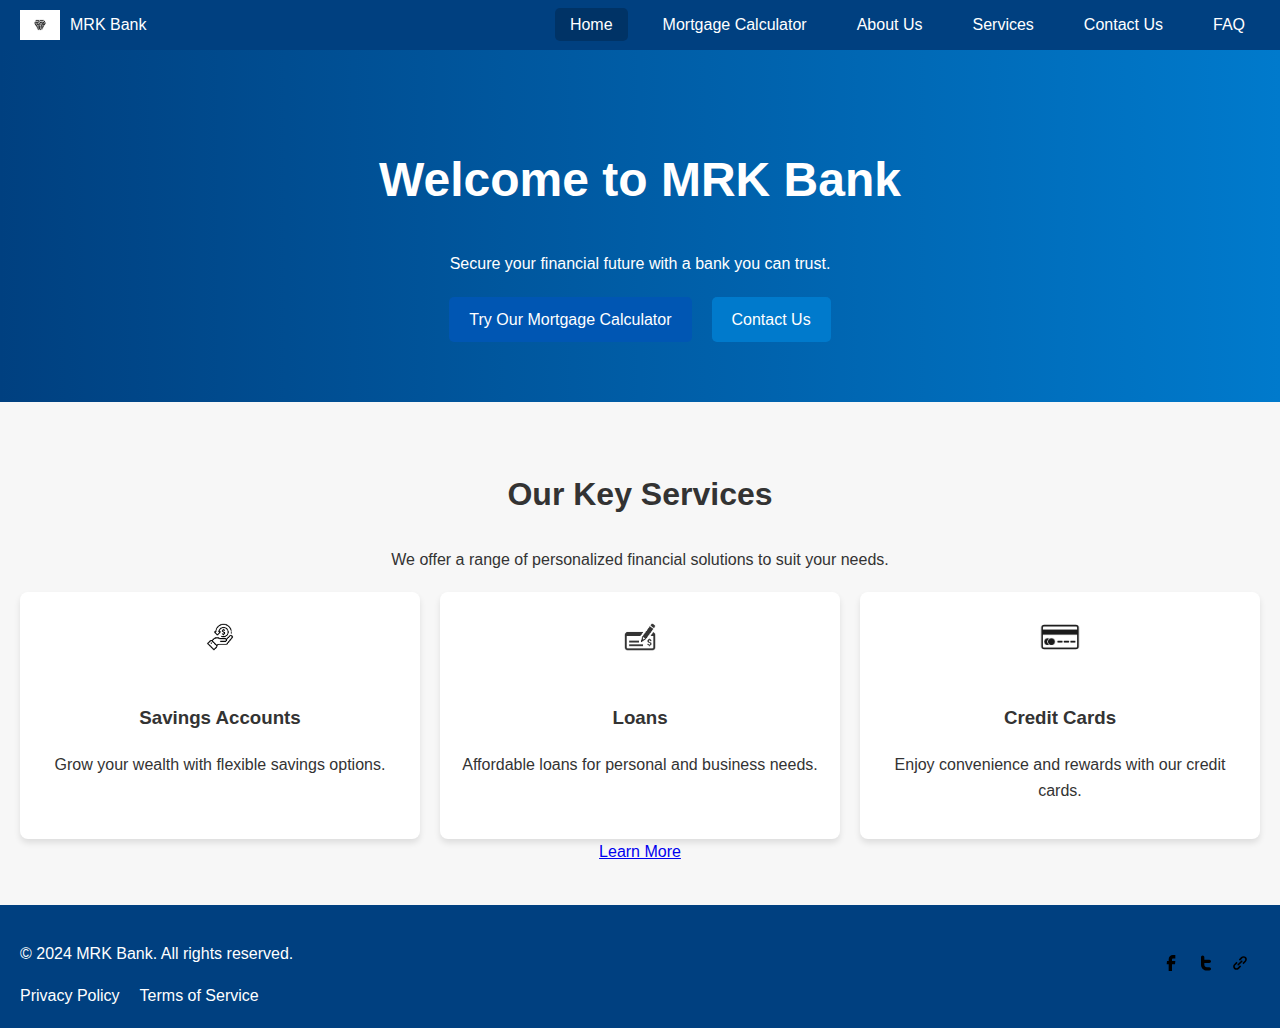
<file: html/index.html>
<!DOCTYPE html>
<html lang="en">
<head>
    <meta charset="UTF-8">
    <meta name="viewport" content="width=device-width, initial-scale=1.0">
    <title>MRK Bank</title>
    <link rel="stylesheet" href="../css/style.css">
    <script src="../js/script.js" defer></script>
</head>
<body>
    <header>
        <nav>
            <div class="navigation-main-container">
                <div class="logo">
                    <img src="../images/logo.png">
                    <span>MRK Bank</span>
                </div>
                <ul class="navigation-links">
                    <li><a href="index.html" class="active">Home</a></li>
                    <li><a href="mortgage.html">Mortgage Calculator</a></li>
                    <li><a href="aboutus.html">About Us</a></li>
                    <li><a href="services.html">Services</a></li>
                    <li><a href="contactus.html">Contact Us</a></li>
                    <li><a href="faq.html">FAQ</a></li>
                </ul>
                
            </div>
        </nav>
    </header>


    <main>
        <section class="hero-area">
            <div class="hero-text">
                <h1>Welcome to MRK Bank</h1>
                <p>Secure your financial future with a bank you can trust.</p>
                <div class="hero-buttons">
                    <a href="mortgage.html" class="btn">Try Our Mortgage Calculator</a>
                    <a href="contactus.html" class="btn secondary">Contact Us</a>
                </div>
            </div>
        </section>

      
        <section class="services-preview">
            <h2>Our Key Services</h2>
            <p>We offer a range of personalized financial solutions to suit your needs.</p>
            <div class="service-cards">
                <div class="service-card">
                    <img src="../images/savings.jpg" alt="Savings Account Icon">
                    <h3>Savings Accounts</h3>
                    <p>Grow your wealth with flexible savings options.</p>
                </div>
                <div class="service-card">
                    <img src="../images/loans.jpg" alt="Loans Icon">
                    <h3>Loans</h3>
                    <p>Affordable loans for personal and business needs.</p>
                </div>
                <div class="service-card">
                    <img src="../images/credit.jpg" alt="Credit Cards Icon">
                    <h3>Credit Cards</h3>
                    <p>Enjoy convenience and rewards with our credit cards.</p>
                </div>
            </div>
            <a href="services.html" class="cta-btn">Learn More</a>
        </section>
    </main>

  
    <footer>
        <div class="footer-content">
            <p>© 2024 MRK Bank. All rights reserved.</p>
            <ul class="footer-links">
                <li><a href="privacy.html">Privacy Policy</a></li>
                <li><a href="terms.html">Terms of Service</a></li>
            </ul>
        </div>
        <div class="social-icons">
            <a href="#"><img src="../images/facebook.svg" ></a>
            <a href="#"><img src="../images/twitter.svg" ></a>
            <a href="#"><img src="../images/link.svg" ></a>
        </div>
    </footer>
</body>
</html>
</file>
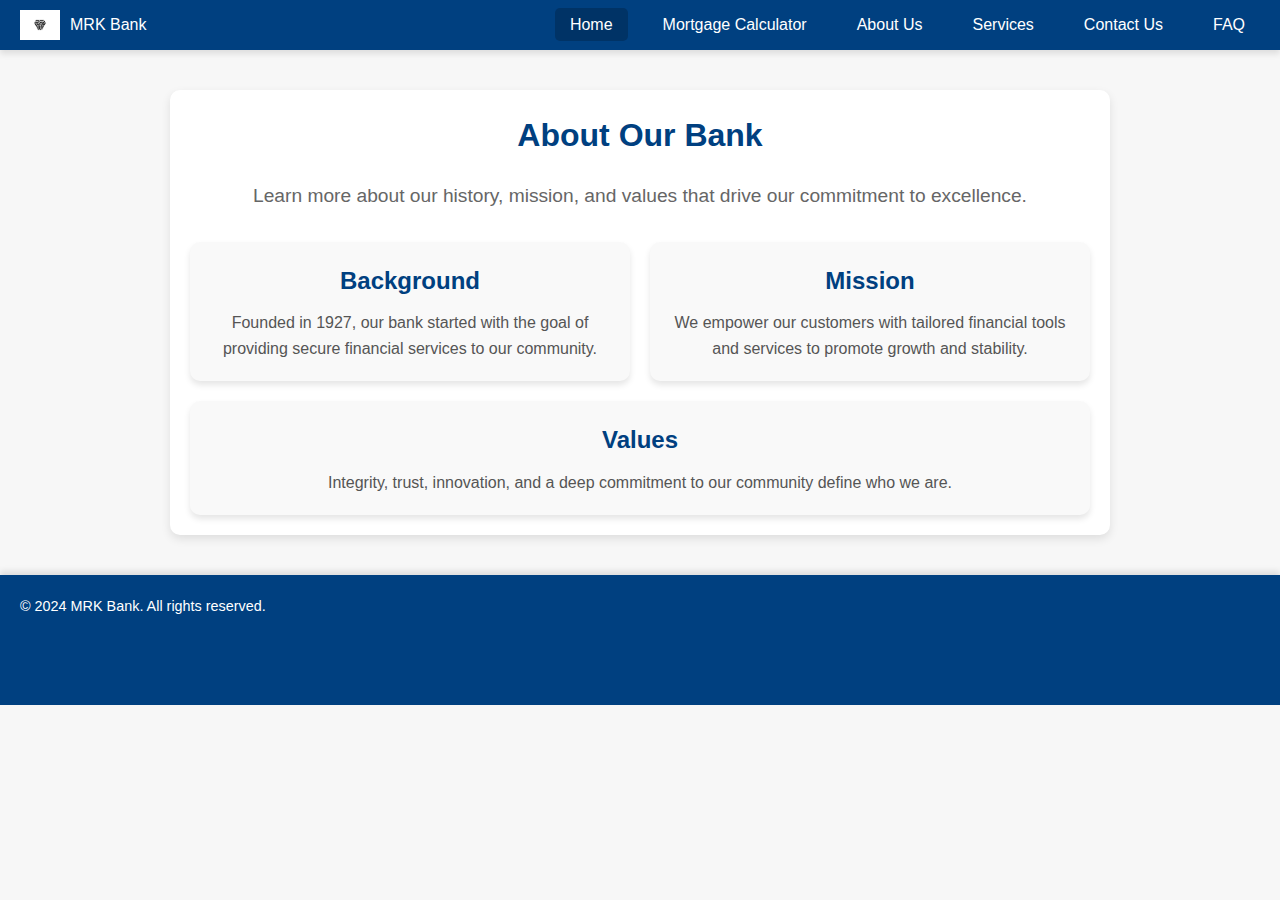
<file: html/aboutus.html>
<!DOCTYPE html>
<html lang="en">
<head>
    <meta charset="UTF-8">
    <meta name="viewport" content="width=device-width, initial-scale=1.0">
    <title>About Us - Our Bank</title>
    <link rel="stylesheet" href="../css/style.css">
    <link rel="stylesheet" href="../css/aboutus.css">
    <script src="../js/script.js"></script>
</head>
<body>
    <header>
        <nav>
            <div class="navigation-main-container">
                <div class="logo">
                    <img src="../images/logo.png">
                    <span>MRK Bank</span>
                </div>
                <ul class="navigation-links">
                    <li><a href="index.html" class="active">Home</a></li>
                    <li><a href="mortgage.html">Mortgage Calculator</a></li>
                    <li><a href="aboutus.html">About Us</a></li>
                    <li><a href="services.html">Services</a></li>
                    <li><a href="contactus.html">Contact Us</a></li>
                    <li><a href="faq.html">FAQ</a></li>
                </ul>
                
            </div>
        </nav>
    </header>
    <main>
      

        <div class="main-content">
            <h2 class="section-heading">About Our Bank</h2>
            <p class="intro-text">
                Learn more about our history, mission, and values that drive our commitment to excellence.
            </p>
            
            <div class="bank-sections">
                <div class="bank-section">
                    <h3>Background</h3>
                    <p>
                        Founded in 1927, our bank started with the goal of providing secure financial services to our community.
                    </p>
                </div>
                <div class="bank-section">
                    <h3>Mission</h3>
                    <p>
                        We empower our customers with tailored financial tools and services to promote growth and stability.
                    </p>
                </div>
                <div class="bank-section">
                    <h3>Values</h3>
                    <p>
                        Integrity, trust, innovation, and a deep commitment to our community define who we are.
                    </p>
                </div>
            </div>
        </div>
    </main>
    <footer>
        <p>© 2024 MRK Bank. All rights reserved.</p>
    </footer>
</body>
</html>
</file>
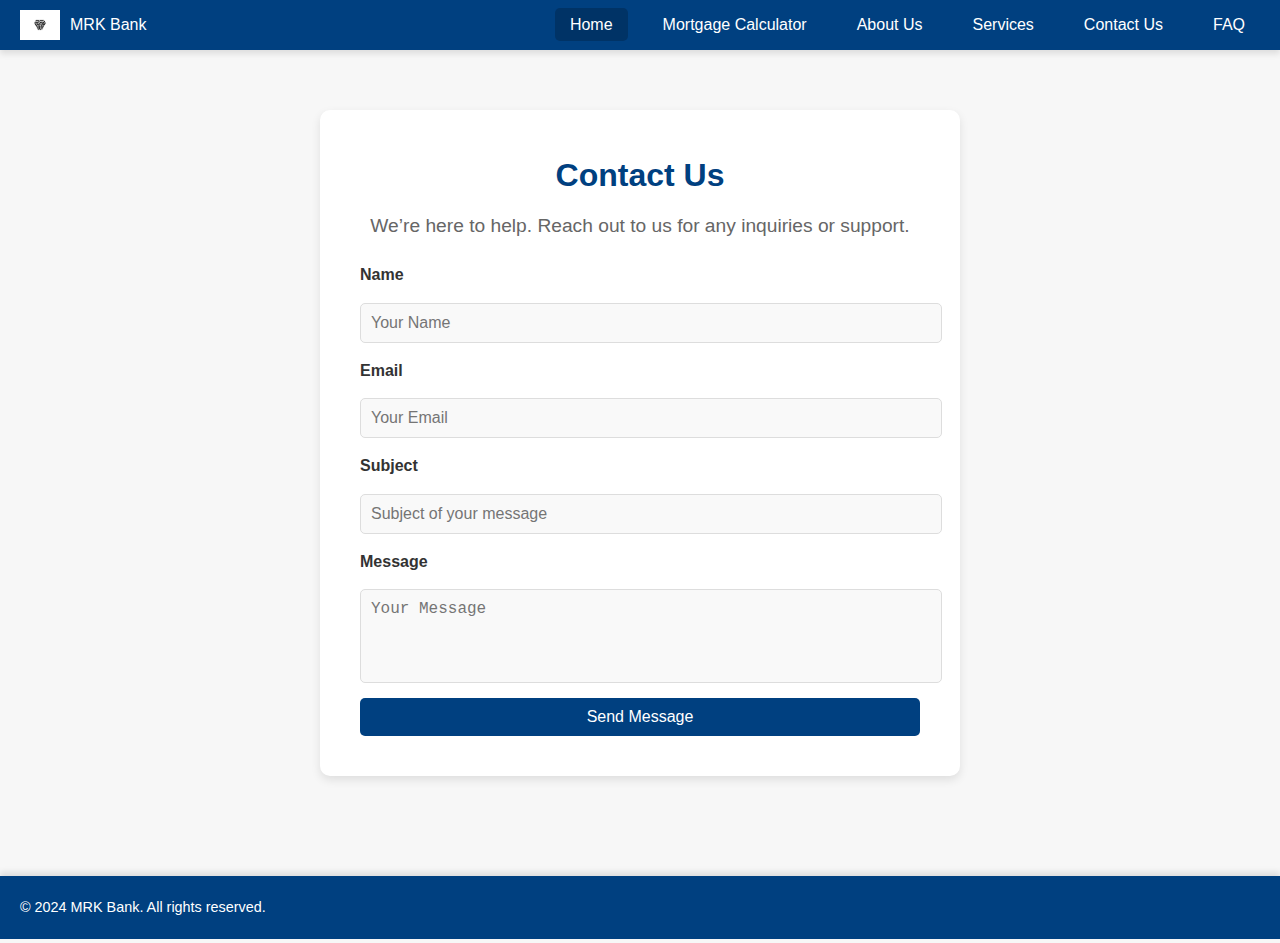
<file: html/contactus.html>
<!DOCTYPE html>
<html lang="en">
<head>
    <meta charset="UTF-8">
    <meta name="viewport" content="width=device-width, initial-scale=1.0">
    <title>Contact Us - MRK Bank</title>
    <link rel="stylesheet" href="../css/style.css">
    <link rel="stylesheet" href="../css/contactus.css">
    <script src="../js/script.js" defer></script>
</head>
<body>
    <header>
        <nav>
            <div class="navigation-main-container">
                <div class="logo">
                    <img src="../images/logo.png">
                    <span>MRK Bank</span>
                </div>
                <ul class="navigation-links">
                    <li><a href="index.html" class="active">Home</a></li>
                    <li><a href="mortgage.html">Mortgage Calculator</a></li>
                    <li><a href="aboutus.html">About Us</a></li>
                    <li><a href="services.html">Services</a></li>
                    <li><a href="contactus.html">Contact Us</a></li>
                    <li><a href="faq.html">FAQ</a></li>
                </ul>
                
            </div>
        </nav>
    </header>
    <main>
       
        <div class="container">
            <div class="contact-box">
                <h1 class="section-heading">Contact Us</h1>
                <p class="intro-text">We’re here to help. Reach out to us for any inquiries or support.</p>
                <form action="#" method="POST" id="contact-form">
                    <label for="name">Name</label>
                    <input type="text" id="name" name="name" placeholder="Your Name" required pattern="[A-Za-z\s]+" title="Name should only contain letters and spaces.">
    
                    <label for="email">Email</label>
                    <input type="email" id="email" name="email" placeholder="Your Email" required>
    
                    <label for="subject">Subject</label>
                    <input type="text" id="subject" name="subject" placeholder="Subject of your message" required>
    
                    <label for="message">Message</label>
                    <textarea id="message" name="message" placeholder="Your Message" rows="4" required minlength="10" title="Message should be at least 10 characters long."></textarea>
    
                    <button type="submit" class="btn-primary">Send Message</button>
                </form>
            </div>
        </div>

       
    </main>
    <footer>
        <p>© 2024 MRK Bank. All rights reserved.</p>
    </footer>
</body>
</html>
</file>
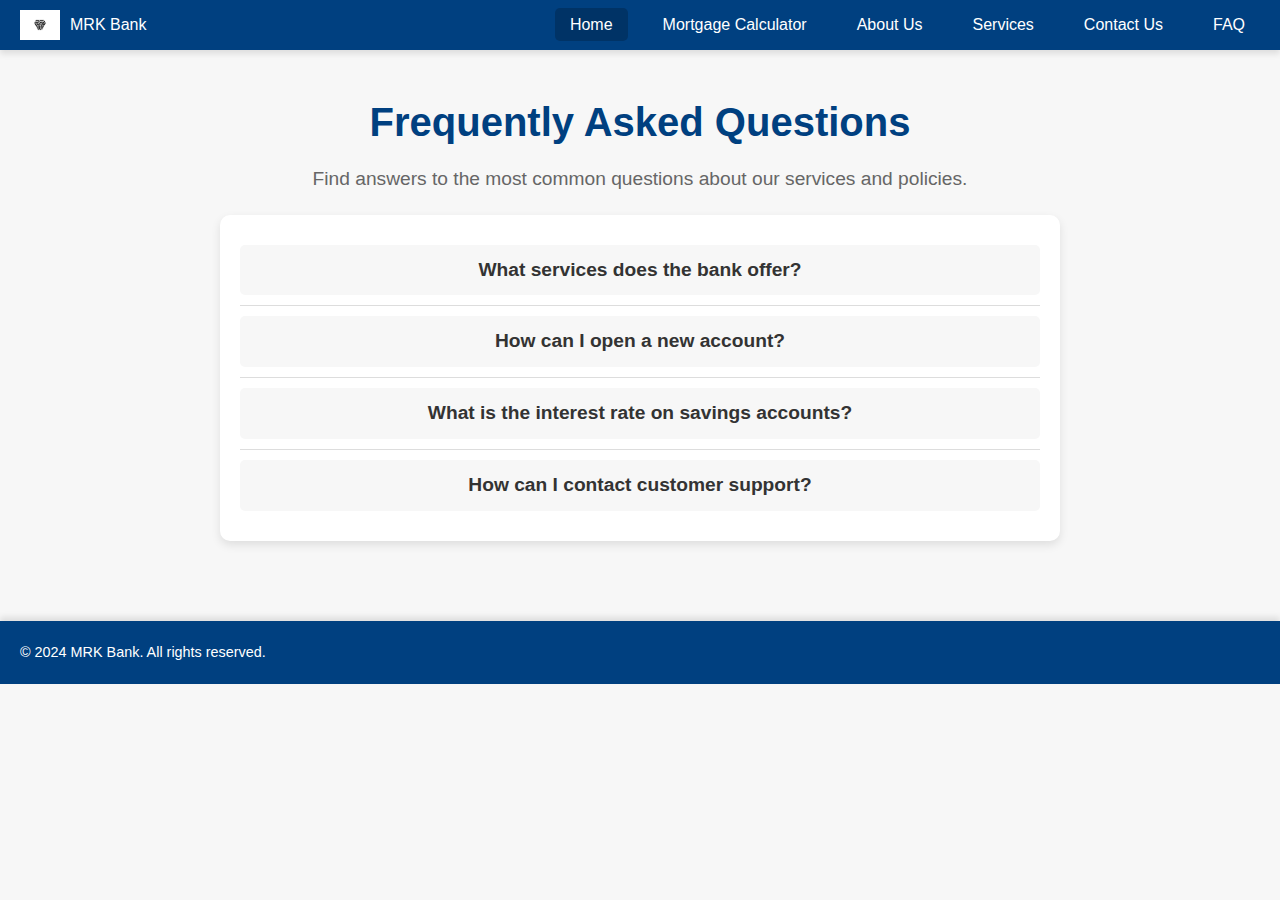
<file: html/faq.html>
<!DOCTYPE html>
<html lang="en">
<head>
    <meta charset="UTF-8">
    <meta name="viewport" content="width=device-width, initial-scale=1.0">
    <title>FAQ - MRK Bank</title>
    <link rel="stylesheet" href="../css/style.css">
    <link rel="stylesheet" href="../css/faq.css">
    <script src="../js/script.js" defer></script>
</head>
<body>
    <header>
        <nav>
            <div class="navigation-main-container">
                <div class="logo">
                    <img src="../images/logo.png">
                    <span>MRK Bank</span>
                </div>
                <ul class="navigation-links">
                    <li><a href="index.html" class="active">Home</a></li>
                    <li><a href="mortgage.html">Mortgage Calculator</a></li>
                    <li><a href="aboutus.html">About Us</a></li>
                    <li><a href="services.html">Services</a></li>
                    <li><a href="contactus.html">Contact Us</a></li>
                    <li><a href="faq.html">FAQ</a></li>
                </ul>
                
            </div>
        </nav>
    </header>
    <main>
        <section class="faq-section">
            <h1 class="section-heading">Frequently Asked Questions</h1>
            <p class="intro-text">Find answers to the most common questions about our services and policies.</p>
            <div class="faq-container">
                <div class="faq-item">
                    <div class="faq-question">What services does the bank offer?</div>
                    <div class="faq-answer">Our bank provides savings accounts, checking accounts, loans, and credit card services.</div>
                </div>
                <div class="faq-item">
                    <div class="faq-question">How can I open a new account?</div>
                    <div class="faq-answer">You can open a new account by visiting our branch or applying online through our website.</div>
                </div>
                <div class="faq-item">
                    <div class="faq-question">What is the interest rate on savings accounts?</div>
                    <div class="faq-answer">Our savings accounts offer a competitive interest rate of 3.5% per annum.</div>
                </div>
                <div class="faq-item">
                    <div class="faq-question">How can I contact customer support?</div>
                    <div class="faq-answer">You can reach customer support via phone, email, or live chat available on our website.</div>
                </div>
            </div>
        </section>
    </main>
    <footer>
        <p>© 2024 MRK Bank. All rights reserved.</p>
    </footer>
</body>
</html>
</file>
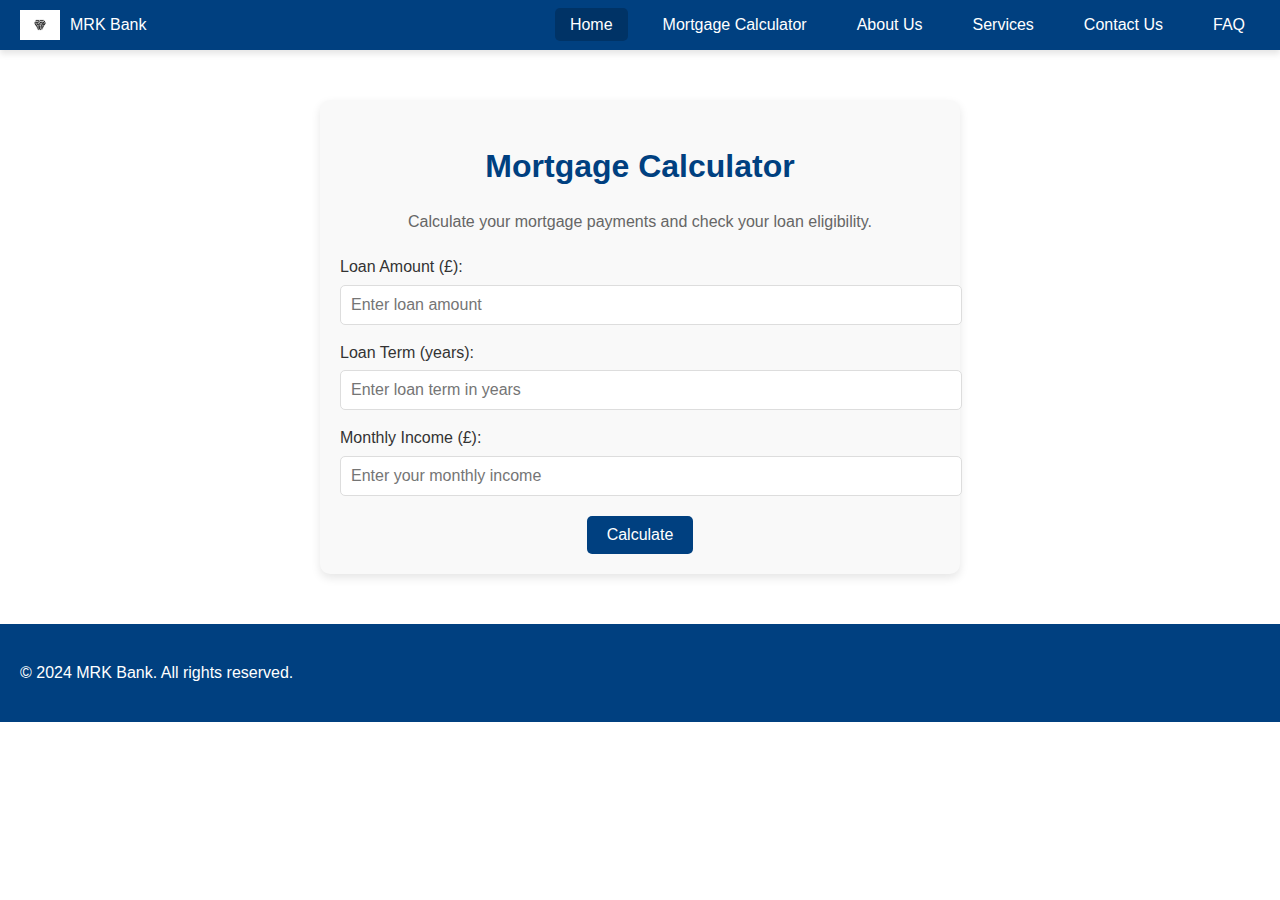
<file: html/mortgage.html>
<!DOCTYPE html>
<html lang="en">
<head>
    <meta charset="UTF-8">
    <meta name="viewport" content="width=device-width, initial-scale=1.0">
    <title>Mortgage Calculator</title>
    <link rel="stylesheet" href="../css/style.css">
    <link rel="stylesheet" href="../css/mortgage.css">
    <script src="https://code.jquery.com/jquery-3.6.0.min.js"></script>
</head>
<body>
    <header>
        <nav>
            <div class="navigation-main-container">
                <div class="logo">
                    <img src="../images/logo.png">
                    <span>MRK Bank</span>
                </div>
                <ul class="navigation-links">
                    <li><a href="index.html" class="active">Home</a></li>
                    <li><a href="mortgage.html">Mortgage Calculator</a></li>
                    <li><a href="aboutus.html">About Us</a></li>
                    <li><a href="services.html">Services</a></li>
                    <li><a href="contactus.html">Contact Us</a></li>
                    <li><a href="faq.html">FAQ</a></li>
                </ul>
                
            </div>
        </nav>
    </header>
    <main>
        <div class="container">
            <h1 class="page-title">Mortgage Calculator</h1>
            <p class="page-description">Calculate your mortgage payments and check your loan eligibility.</p>
            <form id="mortgage-form">
                <div class="form-group">
                    <label for="loanAmount">Loan Amount (£):</label>
                    <input type="number" id="loanAmount" placeholder="Enter loan amount" required>
                </div>
                <div class="form-group">
                    <label for="loanTerm">Loan Term (years):</label>
                    <input type="number" id="loanTerm" placeholder="Enter loan term in years" required>
                </div>
                <div class="form-group">
                    <label for="monthlyIncome">Monthly Income (£):</label>
                    <input type="number" id="monthlyIncome" placeholder="Enter your monthly income" required>
                </div>
                <div class="form-actions">
                    <button type="button" id="calculateBtn" class="btn-primary">Calculate</button>
                </div>
            </form>
    
            <div id="results" class="results hidden">
                <h2>Results</h2>
                <p><strong>Monthly Payment:</strong> £<span id="monthlyPayment"></span></p>
                <p><strong>Eligibility Status:</strong> <span id="eligibilityStatus"></span></p>
                <p><strong>Total Payment:</strong> £<span id="totalPayment"></span></p>
                <p><strong>Total Interest:</strong> £<span id="totalInterest"></span></p>
                <p><strong>Remaining Income:</strong> £<span id="remainingIncome"></span></p>
            </div>
        </div>
    </main>
    <footer>
        <p>© 2024 MRK Bank. All rights reserved.</p>
    </footer>
    <script src="../js/script.js"></script>
</body>
</html>
</file>
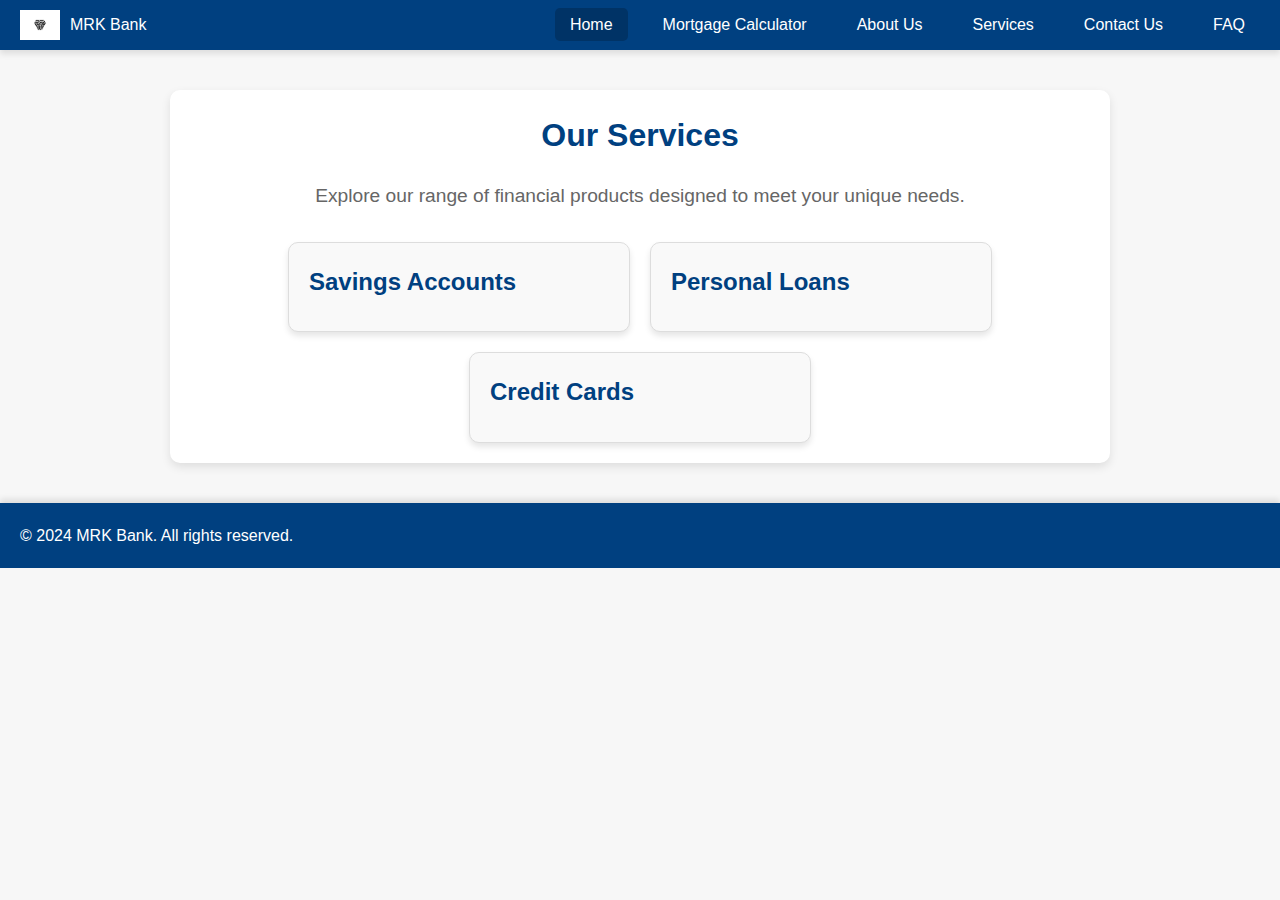
<file: html/services.html>
<!DOCTYPE html>
<html lang="en">
<head>
    <meta charset="UTF-8">
    <meta name="viewport" content="width=device-width, initial-scale=1.0">
    <title>Our Services</title>
    <link rel="stylesheet" href="../css/style.css">
    <link rel="stylesheet" href="../css/services.css">
</head>
<body>
    <header>
        <nav>
            <div class="navigation-main-container">
                <div class="logo">
                    <img src="../images/logo.png">
                    <span>MRK Bank</span>
                </div>
                <ul class="navigation-links">
                    <li><a href="index.html" class="active">Home</a></li>
                    <li><a href="mortgage.html">Mortgage Calculator</a></li>
                    <li><a href="aboutus.html">About Us</a></li>
                    <li><a href="services.html">Services</a></li>
                    <li><a href="contactus.html">Contact Us</a></li>
                    <li><a href="faq.html">FAQ</a></li>
                </ul>
                
            </div>
        </nav>
    </header>
    <main>
        <div class="main-content">
            <h1 class="section-heading">Our Services</h1>
            <p class="intro-text">Explore our range of financial products designed to meet your unique needs.</p>

            <div class="services">
                <div class="servicecard">
                    <h3>Savings Accounts</h3>
                    <div class="service-details">
                        <p>Save money with competitive interest rates and easy account management. Enjoy secure access to your funds anytime, anywhere.</p>
                        <ul>
                            <li>High-interest savings plans</li>
                            <li>24/7 online banking</li>
                            <li>FDIC insured accounts</li>
                        </ul>
                    </div>
                </div>
                <div class="servicecard">
                    <h3>Personal Loans</h3>
                    <div class="service-details">
                        <p>Access loans with flexible repayment options and no hidden fees. We tailor our loans to help you achieve your financial goals.</p>
                        <ul>
                            <li>Low interest rates</li>
                            <li>Quick approval process</li>
                            <li>No prepayment penalties</li>
                        </ul>
                    </div>
                </div>
                <div class="servicecard">
                    <h3>Credit Cards</h3>
                    <div class="service-details">
                        <p>Explore our range of credit cards offering exclusive benefits, cash back, and travel rewards. Manage your expenses efficiently and securely.</p>
                        <ul>
                            <li>Low-interest rates</li>
                     <li>Reward points for every purchase</li>
                            <li>Fraud protection</li>
                        </ul>
                    </div>
                </div>
            </div>
        </div>
    </main>
    <footer>
        <p>© 2024 MRK Bank. All rights reserved.</p>
    </footer>

    <script src="https://code.jquery.com/jquery-3.7.1.min.js"></script>
    <script src="../js/script.js"></script>
</body>
</html>
</file>
<file: css/style.css>
body, ul {
    margin: 0;
    padding: 0;
    box-sizing: border-box;
}


body {
    font-family: 'Poppins', sans-serif;
    line-height: 1.6;
    color: #333;
}

header nav {
    background-color: #004080;
    padding: 10px 20px;
    color: white;
    box-shadow: 0 4px 6px rgba(0, 0, 0, 0.1);
}

.navigation-main-container {
    display: flex;
    justify-content: space-between;
    align-items: center;
}

.navigation-links {
    list-style: none;
    display: flex;
    gap: 20px;
}

.navigation-links a {
    text-decoration: none;
    color: white;
    padding: 8px 15px;
    border-radius: 5px;
    transition: background-color 0.3s;
}

.navigation-links a:hover, .navigation-links a.active {
    background-color: #003366;
}

.logo {
    display: flex;
    align-items: center;
    gap: 10px;
}

.logo img {
    width: 40px;
}



.hero-area {
    background: linear-gradient(to right, #004080, #007acc);
    color: white;
    padding: 60px 20px;
    text-align: center;
}

.hero-area h1 {
    font-size: 3rem;
}

.hero-buttons {
    display: flex;
    gap: 20px;
    justify-content: center;
    margin-top: 20px;
}

.btn {
    padding: 10px 20px;
    background-color: #0056b3;
    color: white;
    text-decoration: none;
    border-radius: 5px;
    transition: background-color 0.3s;
}

.btn:hover {
    background-color: #003d80;
}

.btn.secondary {
    background-color: #007acc;
}


.services-preview {
    padding: 40px 20px;
    background-color: #f7f7f7;
    text-align: center;
}

.services-preview h2 {
    font-size: 2rem;
}

.service-cards {
    display: grid;
    grid-template-columns: repeat(auto-fit, minmax(250px, 1fr));
    gap: 20px;
    margin-top: 20px;
}

.service-card {
    background: white;
    border-radius: 8px;
    padding: 20px;
    text-align: center;
    box-shadow: 0 4px 6px rgba(0, 0, 0, 0.1);
    transition: box-shadow 0.3s, transform 0.3s;
}

.service-card:hover {
    box-shadow: 0 6px 12px rgba(0, 0, 0, 0.2);
    transform: translateY(-5px);
}

.service-card img {
    width: 50px;
    margin-bottom: 15px;
}


footer {
    background-color: #004080;
    color: white;
    padding: 20px;
    display: flex;
    justify-content: space-between;
    align-items: center;
}

.footer-links {
    list-style: none;
    display: flex;
    gap: 20px;
}

.footer-links a {
    color: white;
    text-decoration: none;
}

.social-icons img {
    width: 20px;
    margin-right: 10px;
}
</file>
<file: css/aboutus.css>
body, ul, p, h2, h3 {
    margin: 0;
    padding: 0;
    box-sizing: border-box;
}

body {
    background-color: #f7f7f7;
    font-family: 'Poppins', sans-serif;
    color: #333;
    line-height: 1.6;
}


.nav-container {
    display: flex;
    justify-content: space-between;
    align-items: center;
    background-color: #004080;
    padding: 10px 20px;
    color: white;
    box-shadow: 0 4px 6px rgba(0, 0, 0, 0.1);
}

.nav-links {
    list-style: none;
    display: flex;
    gap: 20px;
}

.nav-links a {
    text-decoration: none;
    color: white;
    padding: 8px 15px;
    border-radius: 5px;
    transition: background-color 0.3s;
}

.nav-links a:hover, .nav-links a.active {
    background-color: #003366;
}

.main-content {
    max-width: 900px;
    margin: 40px auto;
    padding: 20px;
    background-color: white;
    border-radius: 10px;
    box-shadow: 0 4px 10px rgba(0, 0, 0, 0.1);
}

.section-heading {
    text-align: center;
    font-size: 2rem;
    color: #004080;
    margin-bottom: 20px;
}

.intro-text {
    text-align: center;
    margin-bottom: 30px;
    font-size: 1.2rem;
    color: #666;
}


.bank-sections {
    display: flex;
    justify-content: space-between;
    gap: 20px;
    flex-wrap: wrap;
}

.bank-section {
    flex: 1;
    min-width: 250px;
    background-color: #f9f9f9;
    padding: 20px;
    border-radius: 10px;
    text-align: center;
    box-shadow: 0 4px 6px rgba(0, 0, 0, 0.1);
    transition: transform 0.3s, box-shadow 0.3s;
}

.bank-section:hover {
    transform: translateY(-5px);
    box-shadow: 0 6px 12px rgba(0, 0, 0, 0.15);
}

.bank-section h3 {
    color: #004080;
    font-size: 1.5rem;
    margin-bottom: 10px;
}

.bank-section p {
    font-size: 1rem;
    color: #555;
}




footer {
    background-color: #004080;
    color: white;
    padding: 20px;
    text-align: center;
    margin-top: 40px;
    box-shadow: 0 -4px 6px rgba(0, 0, 0, 0.1);
}

footer p {
    margin: 0;
    font-size: 0.9rem;
    height:90px;
}
</file>
<file: css/contactus.css>
body, ul, p, h1, h2, label {
    margin: 0;
    padding: 0;
    box-sizing: border-box;
}

body {
    font-family: 'Poppins', sans-serif;
    background-color: #f7f7f7;
    color: #333;
    line-height: 1.6;
    display: flex;
    flex-direction: column;
    min-height: 100vh;
}

.nav-container {
    display: flex;
    justify-content: space-between;
    align-items: center;
    background-color: #004080;
    padding: 10px 20px;
    color: white;
    box-shadow: 0 4px 6px rgba(0, 0, 0, 0.1);
}

.nav-links {
    list-style: none;
    display: flex;
    gap: 20px;
}

.nav-links a {
    text-decoration: none;
    color: white;
    padding: 8px 15px;
    border-radius: 5px;
    transition: background-color 0.3s;
}

.nav-links a:hover, .nav-links a.active {
    background-color: #003366;
}


.container {
    max-width: 600px;
    margin: 60px auto;
    padding: 20px;
    background-color: white;
    border-radius: 10px;
    box-shadow: 0 4px 10px rgba(0, 0, 0, 0.1);
}

.contact-box {
    text-align: center;
    padding: 20px;
}

.section-heading {
    font-size: 2rem;
    color: #004080;
    margin-bottom: 10px;
}

.intro-text {
    font-size: 1.2rem;
    color: #666;
    margin-bottom: 20px;
}


form {
    display: flex;
    flex-direction: column;
    gap: 15px;
}

form label {
    text-align: left;
    font-size: 1rem;
    font-weight: bold;
    color: #333;
}

form input, form textarea {
    width: 100%;
    padding: 10px;
    font-size: 1rem;
    border: 1px solid #ddd;
    border-radius: 5px;
    background-color: #f9f9f9;
    transition: border-color 0.3s ease, box-shadow 0.3s ease;
}

form input:focus, form textarea:focus {
    outline: none;
    border-color: #004080;
    box-shadow: 0 0 5px rgba(0, 64, 128, 0.2);
}

form textarea {
    resize: none;
}


.btn-primary {
    padding: 10px 20px;
    font-size: 1rem;
    color: white;
    background-color: #004080;
    border: none;
    border-radius: 5px;
    cursor: pointer;
    transition: background-color 0.3s ease, transform 0.2s ease;
}

.btn-primary:hover {
    background-color: #003366;
    transform: scale(1.05);
}




footer {
    background-color: #004080;
    color: white;
    text-align: center;
    padding: 20px;
    margin-top: 40px;
    box-shadow: 0 -4px 6px rgba(0, 0, 0, 0.1);
}

footer p {
    margin: 0;
    font-size: 0.9rem;
}
</file>
<file: css/mortgage.css>
.container {
    max-width: 600px;
    margin: 50px auto;
    padding: 20px;
    background-color: #f9f9f9;
    border-radius: 10px;
    box-shadow: 0 4px 10px rgba(0, 0, 0, 0.1);
}

.page-title {
    font-size: 2rem;
    color: #004080;
    text-align: center;
    margin-bottom: 10px;
}

.page-description {
    text-align: center;
    color: #666;
    margin-bottom: 20px;
}


.form-group {
    margin-bottom: 15px;
}

label {
    display: block;
    font-size: 1rem;
    color: #333;
    margin-bottom: 5px;
}

input[type="number"] {
    width: 100%;
    padding: 10px;
    font-size: 1rem;
    color: #333;
    border: 1px solid #ddd;
    border-radius: 5px;
    transition: border-color 0.3s;
}

input[type="number"]:focus {
    outline: none;
    border-color: #004080;
    box-shadow: 0 0 5px rgba(0, 64, 128, 0.2);
}


.form-actions {
    text-align: center;
    margin-top: 20px;
}

.btn-primary {
    padding: 10px 20px;
    font-size: 1rem;
    color: white;
    background-color: #004080;
    border: none;
    border-radius: 5px;
    cursor: pointer;
    transition: background-color 0.3s, transform 0.2s;
}

.btn-primary:hover {
    background-color: #003366;
    transform: scale(1.05);
}


.results {
    margin-top: 30px;
    padding: 20px;
    background-color: #fff;
    border: 1px solid #ddd;
    border-radius: 8px;
    box-shadow: 0 4px 6px rgba(0, 0, 0, 0.1);
}

.results.hidden {
    display: none;
}

.results h2 {
    font-size: 1.5rem;
    color: #004080;
    margin-bottom: 15px;
}

.results p {
    font-size: 1rem;
    color: #333;
    margin-bottom: 10px;
}

.results span {
    font-weight: bold;
    color: #004080;
}
</file>
<file: css/services.css>
body, ul, p, h1, h3 {
    margin: 0;
    padding: 0;
    box-sizing: border-box;
}

body {
    background-color: #f7f7f7;
    font-family: 'Poppins', sans-serif;
    color: #333;
    line-height: 1.6;
}


.main-content {
    max-width: 900px;
    margin: 40px auto;
    padding: 20px;
    background-color: white;
    border-radius: 10px;
    box-shadow: 0 4px 10px rgba(0, 0, 0, 0.1);
}

.section-heading {
    text-align: center;
    font-size: 2rem;
    color: #004080;
    margin-bottom: 20px;
}

.intro-text {
    text-align: center;
    margin-bottom: 30px;
    font-size: 1.2rem;
    color: #666;
}


.services {
    display: flex;
    flex-wrap: wrap;
    gap: 20px;
    justify-content: center;
}

.servicecard {
    background-color: #f9f9f9;
    border: 1px solid #ddd;
    border-radius: 10px;
    padding: 20px;
    box-shadow: 0 4px 6px rgba(0, 0, 0, 0.1);
    cursor: pointer;
    transition: transform 0.3s ease, box-shadow 0.3s ease;
    flex: 1;
    min-width: 280px;
    max-width: 300px;
}

.servicecard h3 {
    color: #004080;
    font-size: 1.5rem;
    margin-bottom: 10px;
}

.service-details {
    display: none;
    margin-top: 15px;
    color: #555;
}

.service-details ul {
    margin-top: 10px;
    padding-left: 20px;
}

.service-details ul li {
    list-style-type: disc;
    margin-bottom: 5px;
}

.servicecard:hover {
    transform: scale(1.05);
    box-shadow: 0 6px 12px rgba(0, 0, 0, 0.15);
}


footer {
    background-color: #004080;
    color: white;
    text-align: center;
    padding: 20px;
    margin-top: 40px;
    box-shadow: 0 -4px 6px rgba(0, 0, 0, 0.1);
}
</file>
<file: css/faq.css>
/* General Reset */
body, ul, p, h1, h2 {
    margin: 0;
    padding: 0;
    box-sizing: border-box;
}

body {
    font-family: 'Poppins', sans-serif;
    background-color: #f7f7f7;
    color: #333;
    line-height: 1.6;
    display: flex;
    flex-direction: column;
    min-height: 100vh;
}
.nav-container {
    display: flex;
    justify-content: space-between;
    align-items: center;
    background-color: #004080;
    padding: 10px 20px;
    color: white;
    box-shadow: 0 4px 6px rgba(0, 0, 0, 0.1);
}

.nav-links {
    list-style: none;
    display: flex;
    gap: 20px;
}

.nav-links a {
    text-decoration: none;
    color: white;
    padding: 8px 15px;
    border-radius: 5px;
    transition: background-color 0.3s;
}

.nav-links a:hover, .nav-links a.active {
    background-color: #003366;
}


.faq-section {
    padding: 40px 20px;
    text-align: center;
}

.section-heading {
    font-size: 2.5rem;
    color: #004080;
    margin-bottom: 10px;
}

.intro-text {
    font-size: 1.2rem;
    color: #666;
    margin-bottom: 20px;
}


.faq-container {
    max-width: 800px;
    margin: 0 auto;
    background: white;
    border-radius: 10px;
    padding: 20px;
    box-shadow: 0 4px 10px rgba(0, 0, 0, 0.1);
}

.faq-item {
    border-bottom: 1px solid #ddd;
    padding: 10px 0;
}

.faq-item:last-child {
    border-bottom: none;
}

.faq-question {
    font-size: 1.2rem;
    font-weight: bold;
    cursor: pointer;
    color: #333;
    padding: 10px;
    background-color: #f7f7f7;
    border-radius: 5px;
    transition: background-color 0.3s ease, color 0.3s ease;
}

.faq-question:hover {
    background-color: #004080;
    color: white;
}

.faq-answer {
    display: none;
    padding: 10px;
    color: #555;
    background-color: #f9f9f9;
    border-radius: 5px;
    margin-top: 10px;
}


footer {
    background-color: #004080;
    color: white;
    text-align: center;
    padding: 20px;
    margin-top: 40px;
    box-shadow: 0 -4px 6px rgba(0, 0, 0, 0.1);
}

footer p {
    margin: 0;
    font-size: 0.9rem;
}
</file>
